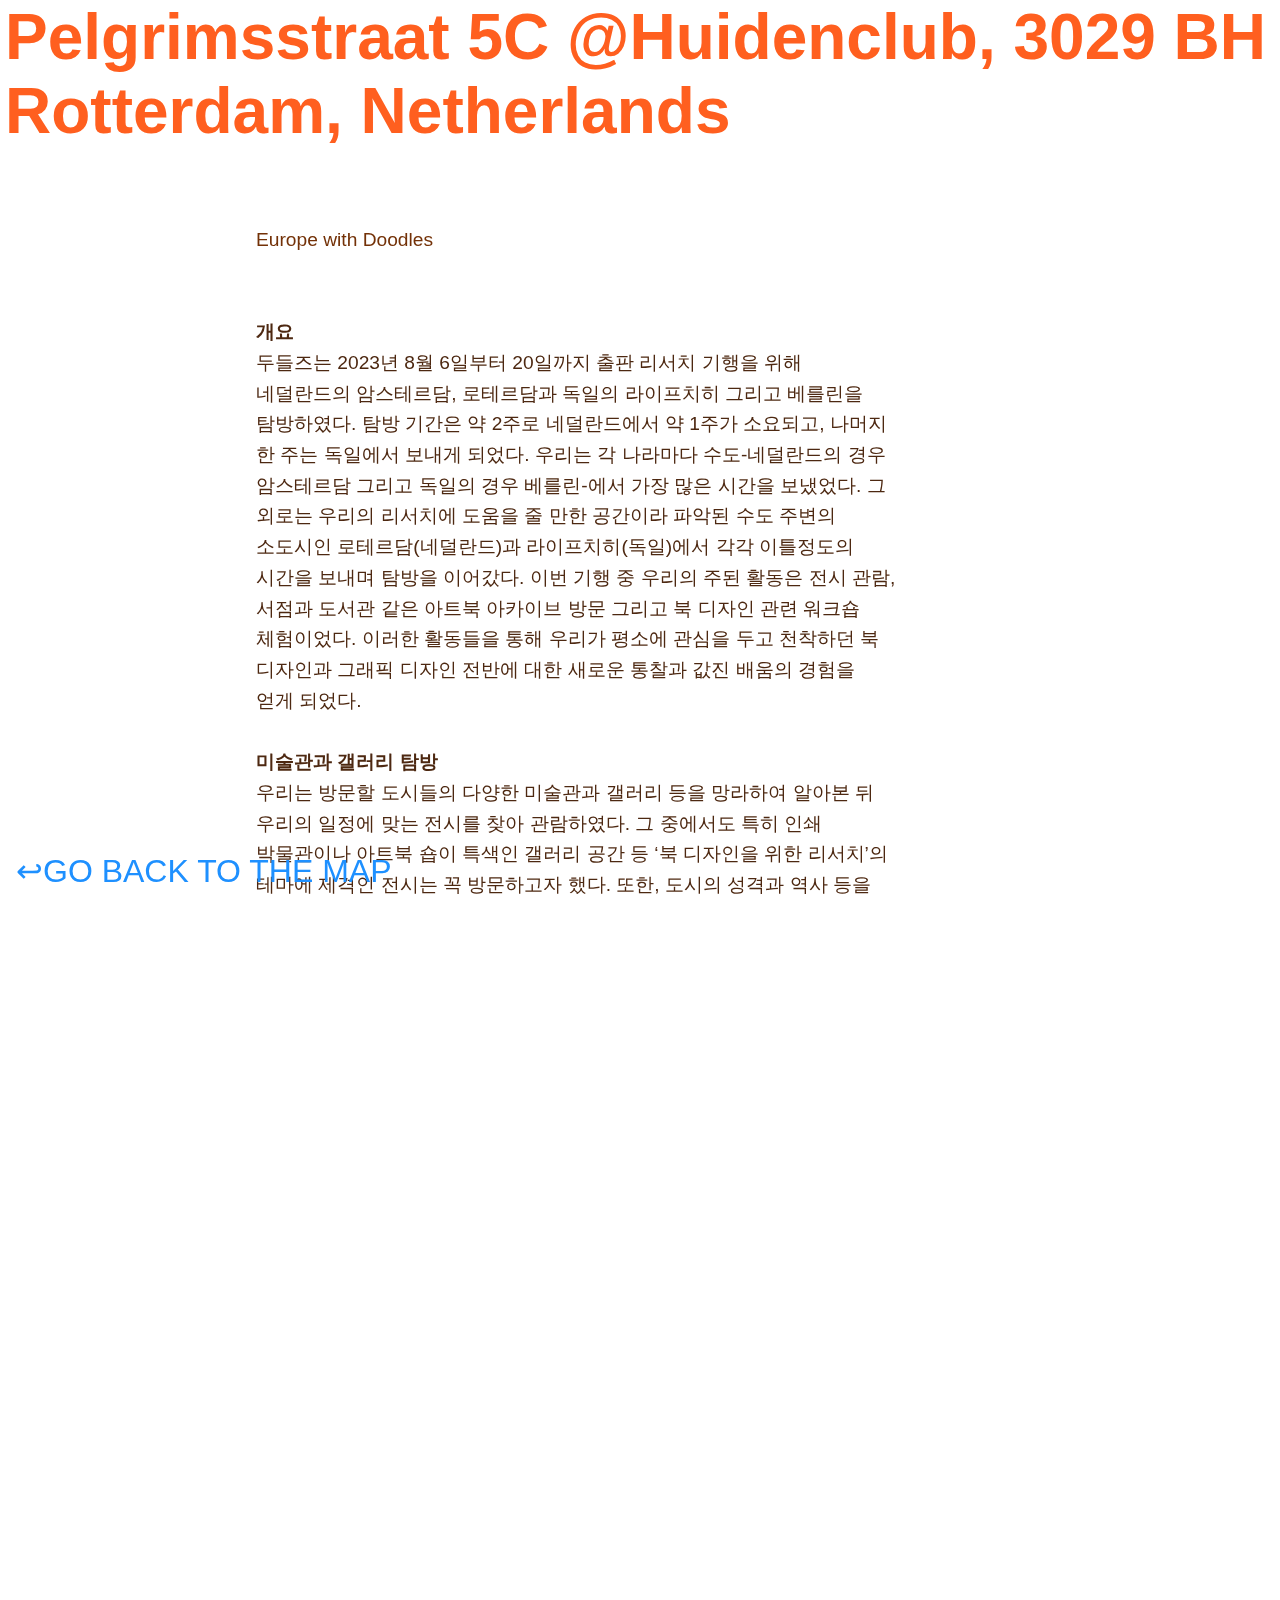
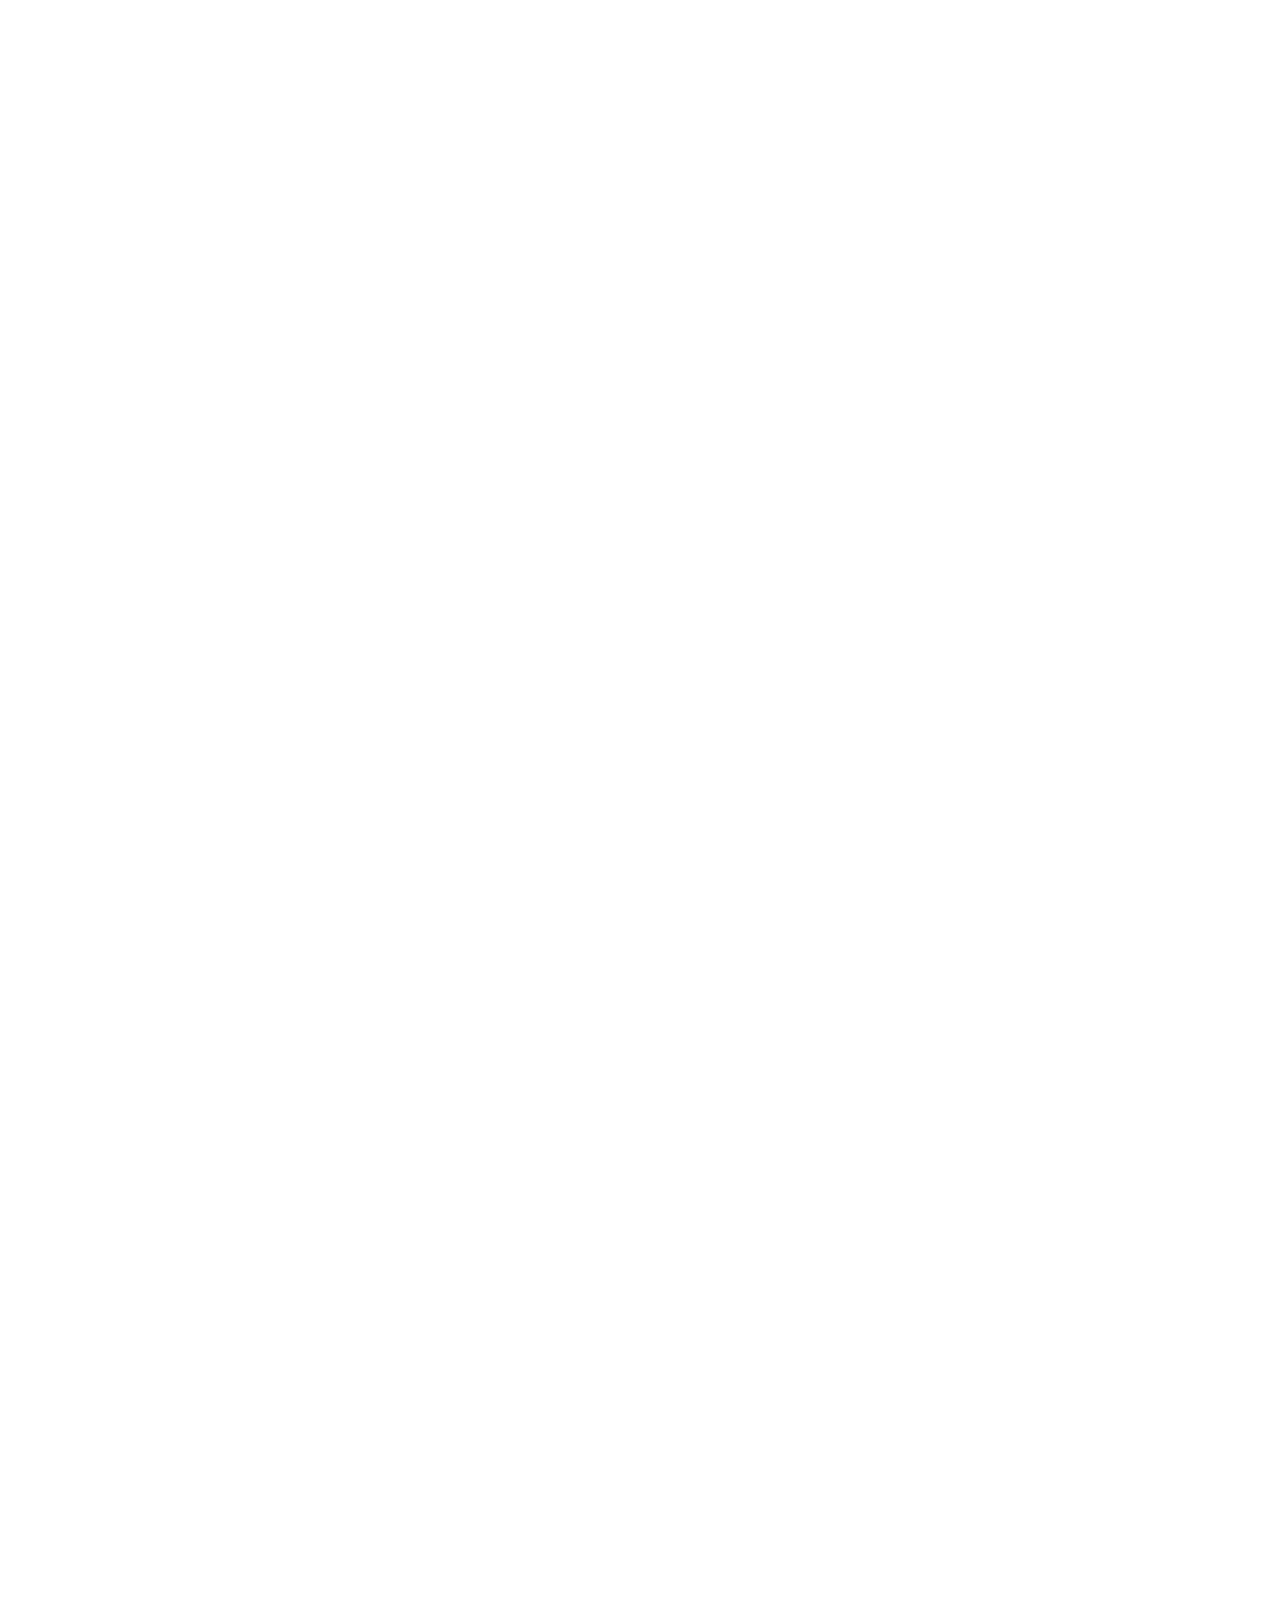
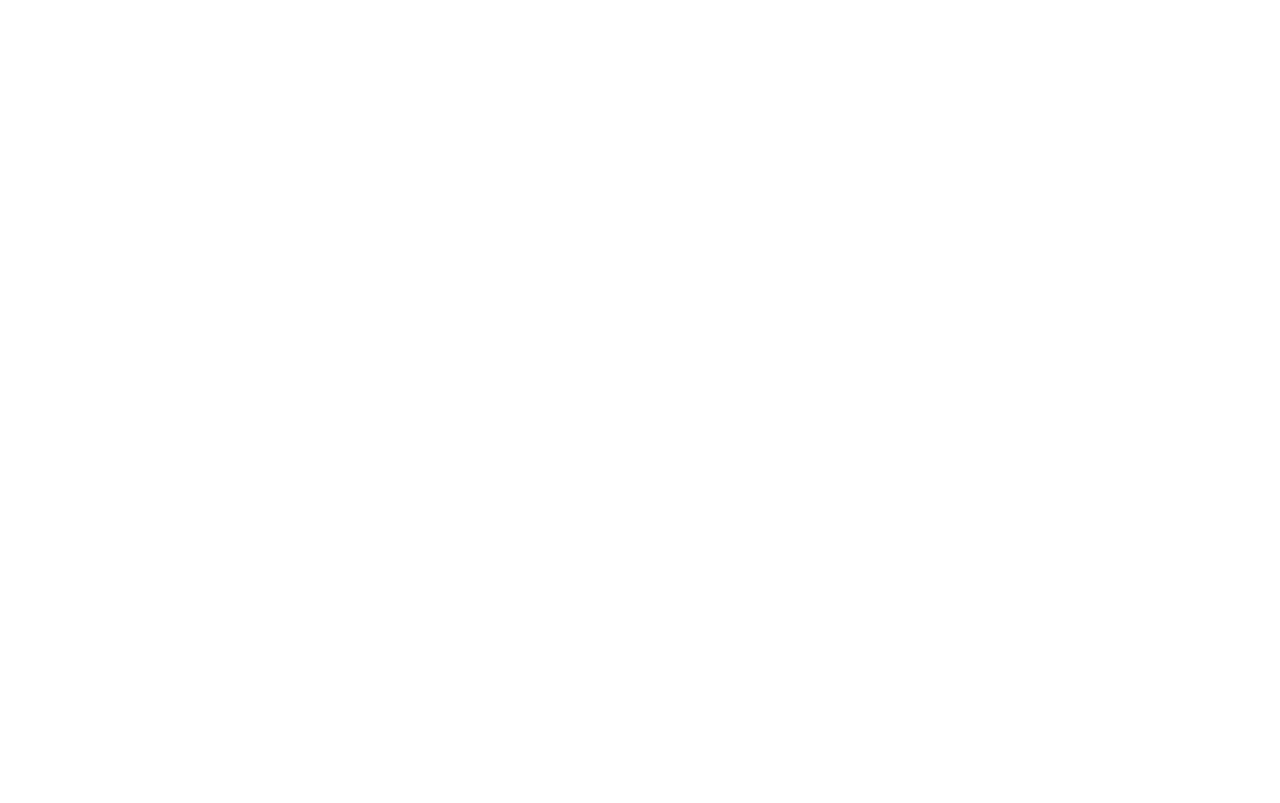
<file: amsterdampage.html>
<!DOCTYPE html>
<html lang="ko">
    <head>
        <meta charset="utf-8">
        <title>in nl</title>
        <link href="./style.css" rel="stylesheet"/>
        <style>
            body, html {
            height: 100vh;
             width: 100vw;
             padding: 0;
             margin: 0;
             /*overflow-y: hidden;*/
             overflow-x: scroll;
             scroll-behavior: smooth;
            }

            a:active {
             color: #FF5F1F;
            }

            a:visited {
            color: #FF5F1F;
            }

            #title {
            position: fixed;
            width:100%;
            top: 0;
            left: 5px;
            margin: 0;
            font-family:'Franklin Gothic Medium', 'Arial Narrow', Arial, sans-serif;
            }

            #go-back {
            margin-right: 150px;
            position: fixed;
            bottom: 10px;
            }

            #go-back a{
                padding: 14px 16px;
                font-size: 2em;
                font-weight: normal;
                font-family:'Franklin Gothic Medium', 'Arial Narrow', Arial, sans-serif;
                color: dodgerblue;
            }

            #go-back a:hover{
                color: blue;
            }

            .text-container {
                position: relative;
                width:50%;
                height: auto;

                top: 25%;
                left:20%;
                
                color: #4d2811;
                word-break: keep-all;
                font-size: 1.2em;
                line-height:1.6;
                font-family:'Franklin Gothic Medium', 'Arial Narrow', Arial, sans-serif;
            }

            .text-container a{
                font-size: 1em;
                color:#733107; 
                font-family:'Franklin Gothic Medium', 'Arial Narrow', Arial, sans-serif;
            }


        </style>
    </head>

    <body>
        <h1 id="title"><a href="" style="font-size:2em" >Pelgrimsstraat 5C @Huidenclub, 3029 BH Rotterdam, Netherlands</a></h1>
        
            <div class="text-container"><a href="https://www.youtube.com/watch?v=p9b-hsWsX4k">Europe with Doodles</a>
                </br>
            </br></br>
                <strong>개요</strong></br>
                두들즈는 2023년 8월 6일부터 20일까지 출판 리서치 기행을 위해 네덜란드의 암스테르담, 로테르담과 독일의 라이프치히 그리고 베를린을 탐방하였다. 탐방 기간은 약 2주로 네덜란드에서 약 1주가 소요되고, 나머지 한 주는 독일에서 보내게 되었다. 우리는 각 나라마다 수도-네덜란드의 경우 암스테르담 그리고 독일의 경우 베를린-에서 가장 많은 시간을 보냈었다. 그 외로는 우리의 리서치에 도움을 줄 만한 공간이라 파악된 수도 주변의 소도시인 로테르담(네덜란드)과 라이프치히(독일)에서 각각 이틀정도의 시간을 보내며 탐방을 이어갔다. 이번 기행 중 우리의 주된 활동은 전시 관람, 서점과 도서관 같은 아트북 아카이브 방문 그리고 북 디자인 관련 워크숍 체험이었다. 이러한 활동들을 통해 우리가 평소에 관심을 두고 천착하던 북 디자인과 그래픽 디자인 전반에 대한 새로운 통찰과 값진 배움의 경험을 얻게 되었다. 
            </br></br>
                <strong>미술관과 갤러리 탐방</strong></br>
                우리는 방문할 도시들의 다양한 미술관과 갤러리 등을 망라하여 알아본 뒤 우리의 일정에 맞는 전시를 찾아 관람하였다. 그 중에서도 특히 인쇄 박물관이나 아트북 숍이 특색인 갤러리 공간 등 ‘북 디자인을 위한 리서치’의 테마에 제격인 전시는 꼭 방문하고자 했다.  또한, 도시의 성격과 역사 등을 톺아볼 수 있는 유명한 주요 갤러리들- 이를테면 스테들릭 미술관, 암스테르담 건축 박물관, 라이프치히 현대 미술관, 베를린 현대 미술관 등-과 동시대의 젊은 작가들의 작품을 살펴볼 수 있는 소규모 독립 갤러리들도 방문하였다. 다양한 전시와 전시 공간을 경험해보며, 예술을 통해 도시의 역사와 일상을 밀접하게 바라보게 되었고, 미술을 공부하고 향유하는 우리들에게는 이러한 방식의 ‘보기’가 도시를 더 깊고 첨예하게 이해하기에 좋은 방법으로 여겨졌다. 전시를 통해 도시의 숨겨진 이면이나 표면에 드러나지 않은 상황들을 이해해 볼 수 있었고, 동시대 미술 경향에 대해 한국과 비교해보며 폭 넓게 생각해 볼 수 있었다. 이러한 감상은 이를테면 도시의 색감이나 ‘둥글다’, ‘반듯하다’ 또는 ‘러프한 질감이 도드라진다’와 같은 외형적인 특징이 작품이나 전시 구조에도 반영된 것 같다는 느낌을 얻거나, 한국에서도 자주 보았던 동시대의 회화 경향들이 방문한 도시들의 젊은 작가들 작품 속에서도 비쳐지는 등의 감상으로 이어지는 식이었다. 더 나아가, 네덜란드와 독일의 전시에서는 전반적으로 한국보다 다양하고 이색적인(어쩌면 비교적 더 창의적인?) 작품 설치 방법들이 돋보였다. 특히 (지난 전시의) 폐자재를 재활용하거나 전시 설치에 있어 친환경적이고 ‘지속가능성’을 고려한 재료(만)를 사용하는 등의 실천이 매우 인상깊었다. 또한, 작품이나 전시를 통해 사회적인 이슈를 적극적으로 다루고 있는 모습도 우리에게 매우 각인되었는데, 사회적 담론(젠더 이슈, 유럽 내 이민자 계층화나 난민 생존 문제와 같은 사회정치적 현상, 지속가능성과 같은 환경 문제 등의 담론)이 ‘말하는 것’에 그치지 않고 예술로서의 ‘실천적 수행’으로 이어지는 부분들이 많아 이 또한 배울 점이라 생각되었다. 전시 통해 얻게 된 통찰이 미래에 두들즈의 전시를 꾸릴 때나 우리 각자의 졸업 전시 등을 준비할 때 분명 도움이 될 것이다. 
            </br></br>
                <strong>서점 투어</strong></br>
                예술 서적을 유통하고 있는 각지의 서점들을 방문하는 일정은 우리에게 그 무엇보다 필요했던 경험이었다. 독일이나 네덜란드에서 발행되는 책들의 경우, 책의 내용 뿐 아니라 물성적인 요소까지 두루 고려하여 독자들에게 시각적이고 촉감적인 경험으로 하여금 더 깊고 풍부한 독서의 경험을 주는 책들이 참 많았다. 서점에서 다양한 구조와 구성의 예술 서적들을 경험하며 북 디자인의 영역을 책의 컨텐츠, 이미지 또는 인쇄 요소와 같은 단순한 시각 요소로만 제한두어 제작하는 것이 아닌, 다른 감각들과의 작용을 고려하여 책이 더 총체적으로 읽히고 경험되는 것을 독자로서 직접 체험해 보는 기회를 얻게 되었다. 잇따라 우리가 생각하는 북 디자인을 새로이 정립할 수 있었고, 앞으로의 작업에 대한 많은 영감 받게 되었다. 또한,  Valiz, Spector Books, JapSam Books 등 북 디자인으로 유명한 해외 출판사들이나 Irma Boom, Karel Martens 등의 유명 그래픽 디자이너의 작품을 직접 경험할 수 있던 것 또한 절대 잊지 못할 경험이었다. 이들은 한국에서 쉽게 접할 수 있는 서적들이 아니기 때문에 더 귀중한 기회라고 생각되었다. 디자인의 과정과 결과물을 오롯이 시각적인 영역 안에서만 상정하는 것이 아니라, ‘보이는 것’ 이외의 것들까지 고려하는 것의 중요성을 느끼게 되었다. 이러한 경험은 앞으로 디자인 작업을 할 때 열린 마음을 가지고 더 다양한 측면을 생각하고 상상해 볼 것을 다짐하는 기회가 되었던 것 같다. 
            </br></br>
                <strong>워크숍</strong></br>
                우리는 암스테르담에서는 레터프레스 워크숍을 경험하였고, 베를린에서는 예술 출판물을 위한 북 바인딩 기초를 배우게 되었다. 이러한 워크숍을 통해 각 분야의 기본기를 다지고, 관련하여 기구와 도구에 대한 설명과 사용 방법을 익히게 되었다. 따라서 워크숍 이후 가장 먼저 들었던 생각은 앞으로 학교에 있는 레터프레스 기기나 다양한 인쇄 기구들을 사용해 봐야겠다는 것이었다. 이전에는 이런 시설물에 대한 실마리를 얻지 못하여 활용해 볼 생각조차 하지 않았다면, 지금은 이것들을 활용하여 다양한 연습과 작업을 상상해보는 것에 이르게 되었다. 암스테르담 GWA에서 진행한 워크숍의 경우 개인별 작업에 대한 피드백을 받았던 것이 특히 좋았다. 짧은 시간이었지만, 마치 그곳에서 학교를 다니는 것 같다는 인상을 받기도 하였다. 또한, 워크숍 일정 중 GWA에서 인턴으로 일하고 있는 벨기에 왕립미술학교의 그래픽 디자인 석사과정 재학생을 만나볼 기회가 있었는데, 그와 대화를 나누며 유럽의 디자인 학생들의 생활과 모습을 어렴풋이 그려볼 수도 있었다. 그들은 비교적 손으로 작업하는 기회가 우리보다 많다는 것도 알게 되었다. 우리가 잠식되어 있던 디지털 환경에서 벗어나, 손으로 작업하는 경험은 우연 속에서 독특한 질감과 형태를 발견하게끔 하고, 컴퓨터 그래픽이나 디지털 도구로는 절대 구현낼 수 없는 이미지를 만드는 결과를 도출하였다. 또한 손의 감각을 되살리며 더욱 창의적인 형태와 작업 과정에 대한 발상이나 영감을 얻기도 하였다. 워크숍을 통해 다시 한번 손으로 작업하는 것에 대한 중요성을 느끼게 되며, 우리들끼리라도 이러한 작업들을 스스로 실천할 것을 다짐했던 순간이었다. 베를린 Einbuch.haus에서의 북 바인딩 워크숍의 경우, 책의 입체 구조와 페이지네이션의 구성이 얼마나 독자의 경험에 많은 영향을 끼치는지 다시 한번 알게된 경험이었다. 특히 이미지가 많이 활용되거나, 글자의 이미지화를 상정하는 타이포그래피가 중요한 책(그래픽 디자이너는 주로 이러한 책을 만들고 다루게 된다)이라면 더욱 그러할 것이다. 간단한 스티칭부터, 조금 더 복잡한 바인딩 구조의 기본을 배우고, 워크숍이 끝난 후 아인북하우스의 다양한 다른 아트북들을 살펴보며 북 디자인의 무궁무진한 가능성을 볼 수 있게 되었다. 이전에는 이러한 책들의 구조가 마냥 신기할 따름이었다면, 워크숍을 통해 이미 한 차례 구조에 대한 기초를 배운 격이었으므로 어떻게 그것들을 재현해 볼 수 있을지 스스로 가늠해 볼 수 있을 정도의 수준이 된 것 같았다. 베를린에서의 워크숍이 끝난 이후에는 선생님으로부터 추천받은 큰 화방에 들려 바인딩에 필요한 물품을 직접 사오기도 하였다. 우리는 우리가 구매한 도구들과 학교에 비치된 판화 그리고 인쇄 기구들을 활용한 다양한 인쇄 활동들을 도모하고 있다. 
            </br></br>
                <strong>전반적으로</strong></br>
                비슷한 관심사를 나누고 있고, 평소에 함께 작업을 해왔던 친구들과 여행을 다녀와보니, 다른 여정보다 더욱 풍성하고 얻을게 많았던 경험이었다. 우리가 두 나라, 네 도시에서 보고, 듣고, 느낀 것이 단순한 자극이자 신기한 무언가로만 주입된 것이 아니라, 작업에 있어 활용 가능한 데이터이자 우리의 창작욕구를 돋는 영감거리로 축적될 수 있었다. 비슷한 관심사를 공유하고 동일한 일정을 경험했더라도, 우리 사이에는 경험을 받아들이는 관점과 견해의 차이가 있었기 때문에, 매 순간 서로의 개인적인 경험과 느낌을 공유하면서 또 다른 새로운 통찰을 얻을 수도 있었다. 늘 함께 작업을 해왔던 친구들이라 서로의 특징이나 작업 방식을 꿰뚫고 있다보니, 각자에게 필요하거나 제격인 것이 있다면 먼저 찾아서 추천해주고 공유했던 것도 참 좋았다. 우리가 함께 활동해 온 시간과 경험이 새삼 감사하고 소중하게 느껴졌다. 중간 중간 도시를 옮겨 갈때나 긴 경유와 연착의 비행 스케줄을 소화하느라 육체적으로 힘들고 피로한 적도 많았다. 하지만 도희와 솔아와 함께였기에 힘든 순간도 웃어 넘길 수 있었고, 오히려 그 안에서 즐거움과 의미를 발견할 수 있었던 것 같다. 길이 남을 이 여정을 함께 해 준 도희와 솔아에게, 그리고 귀중한 기회를 마련해 준 서울시립대학교에 다시 감사의 마음을 전한다. 앞으로의 두들즈의 여정도 이번 여행의 경험처럼 즐겁고 활기차길!
                
            </div>
        

        <footer id="go-back">
                <a href="./index.html">&#8617;GO BACK TO THE MAP</a>
        </footer>

    </body>
    
</html>
</file>
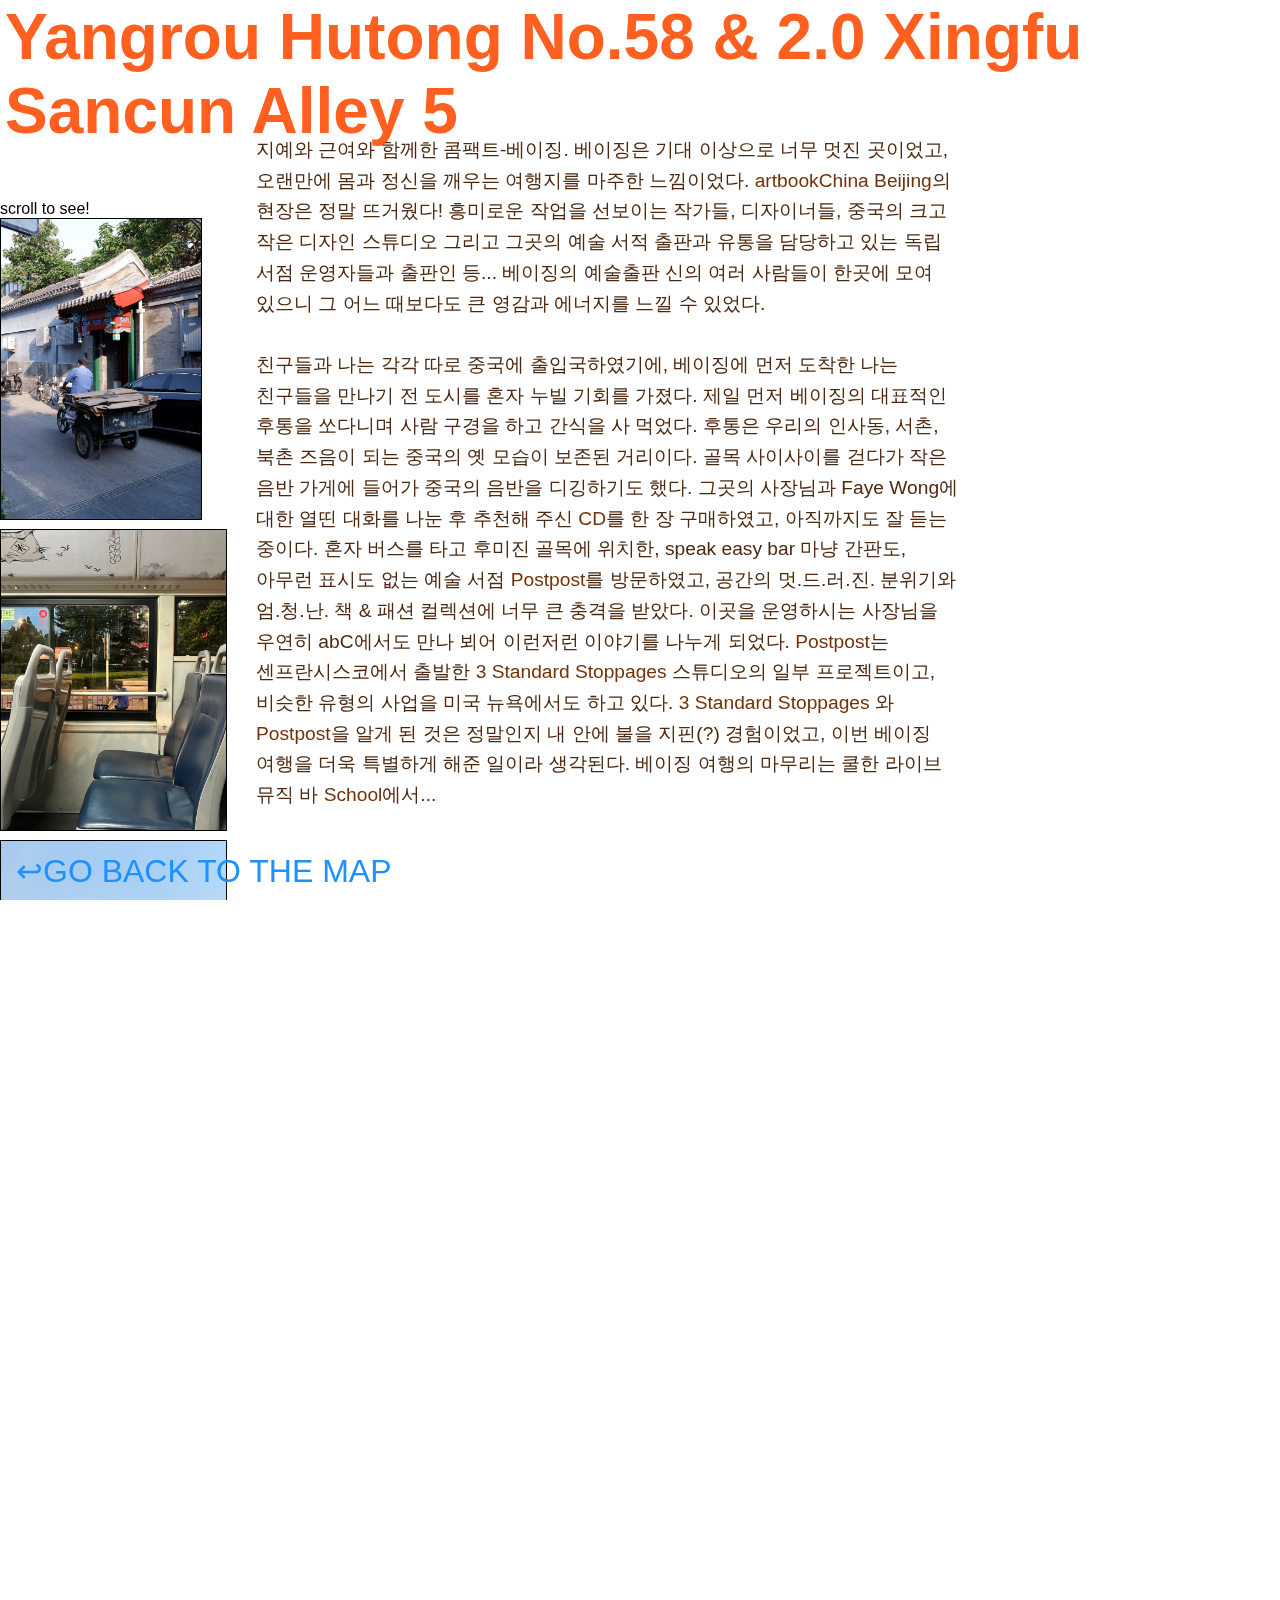
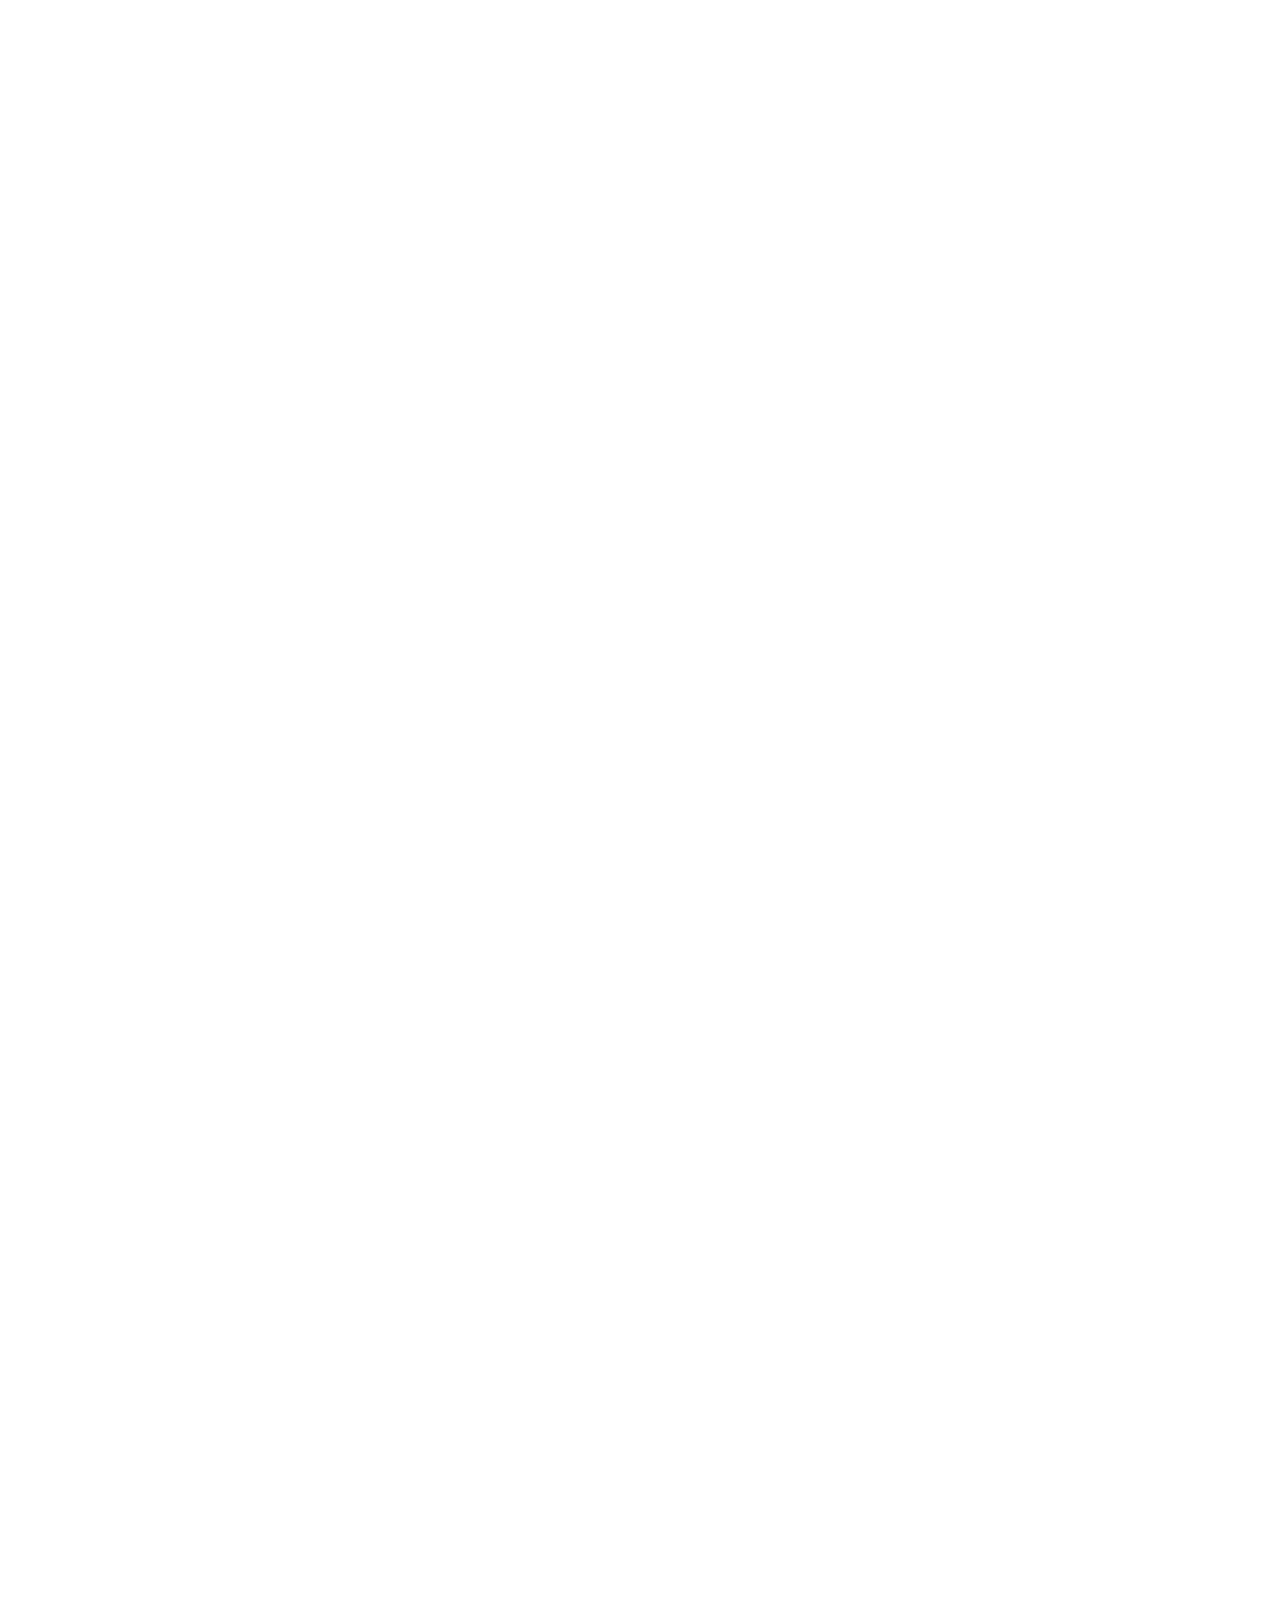
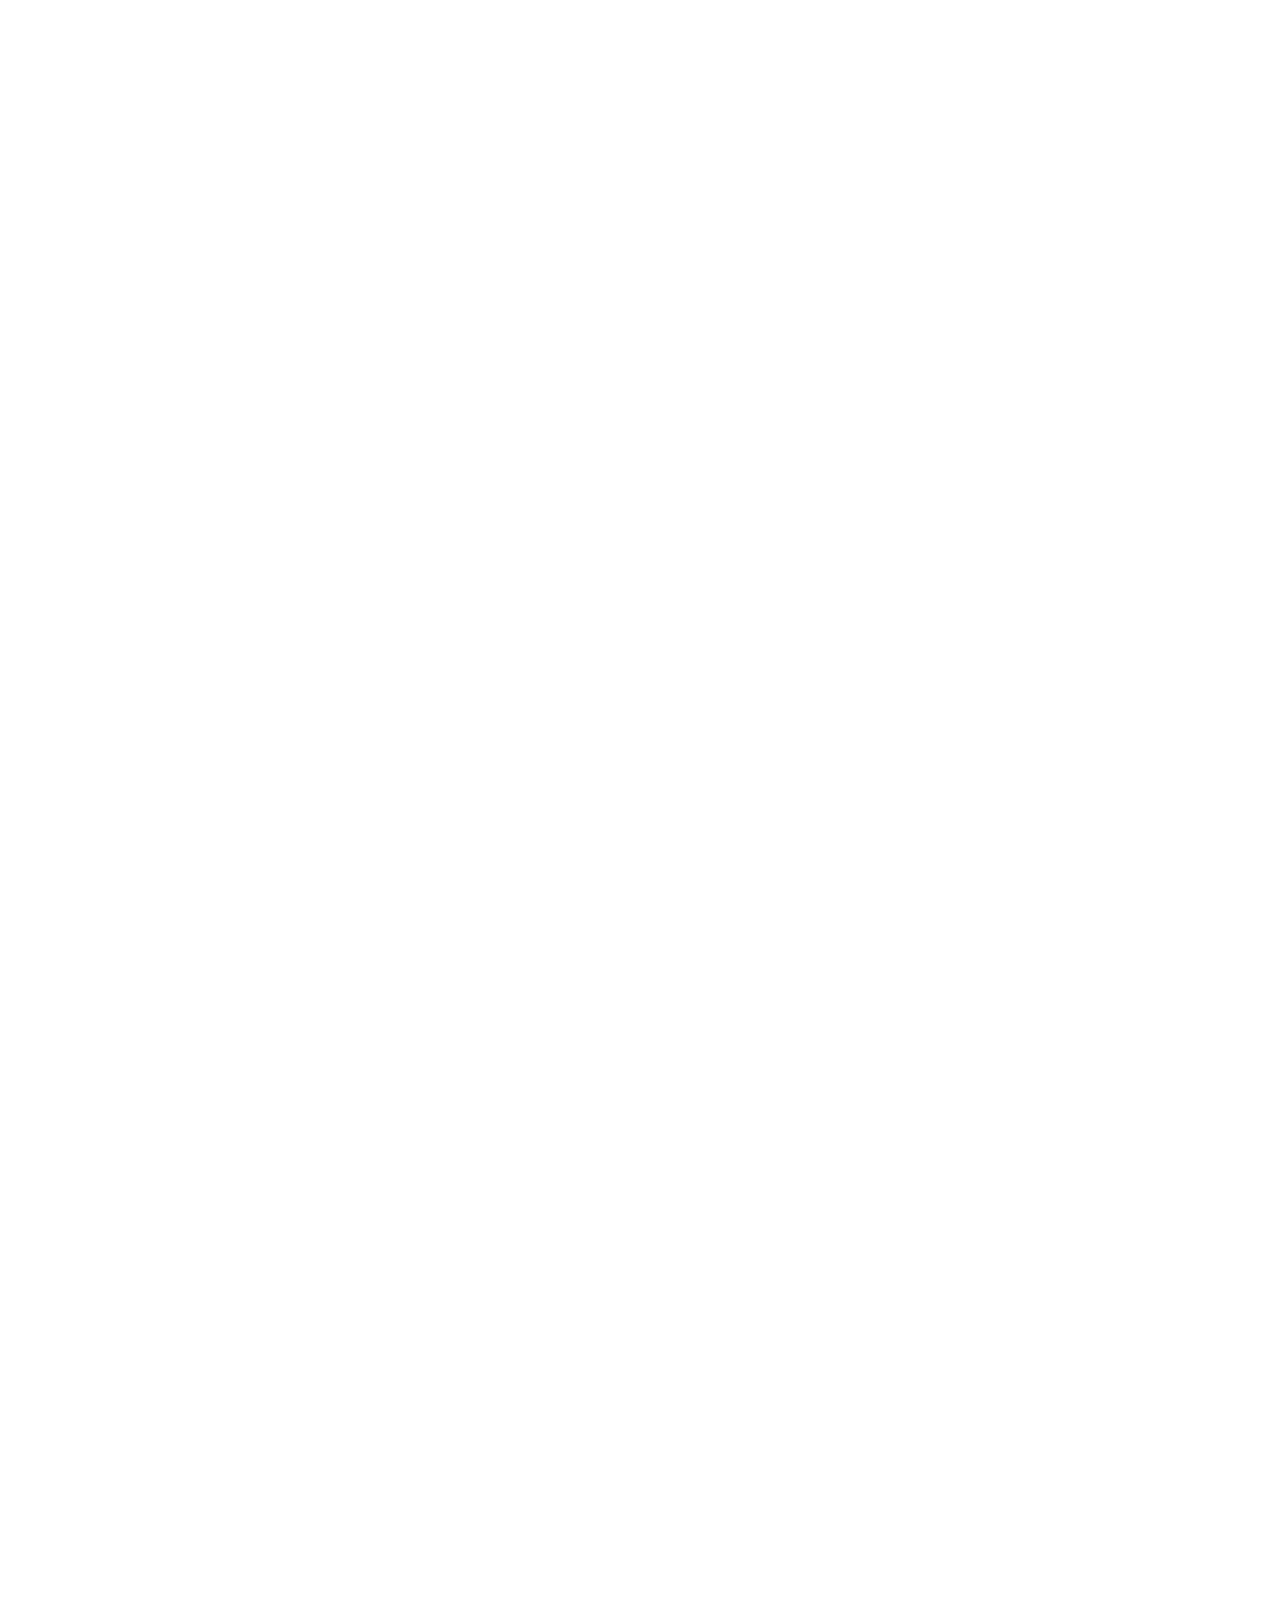
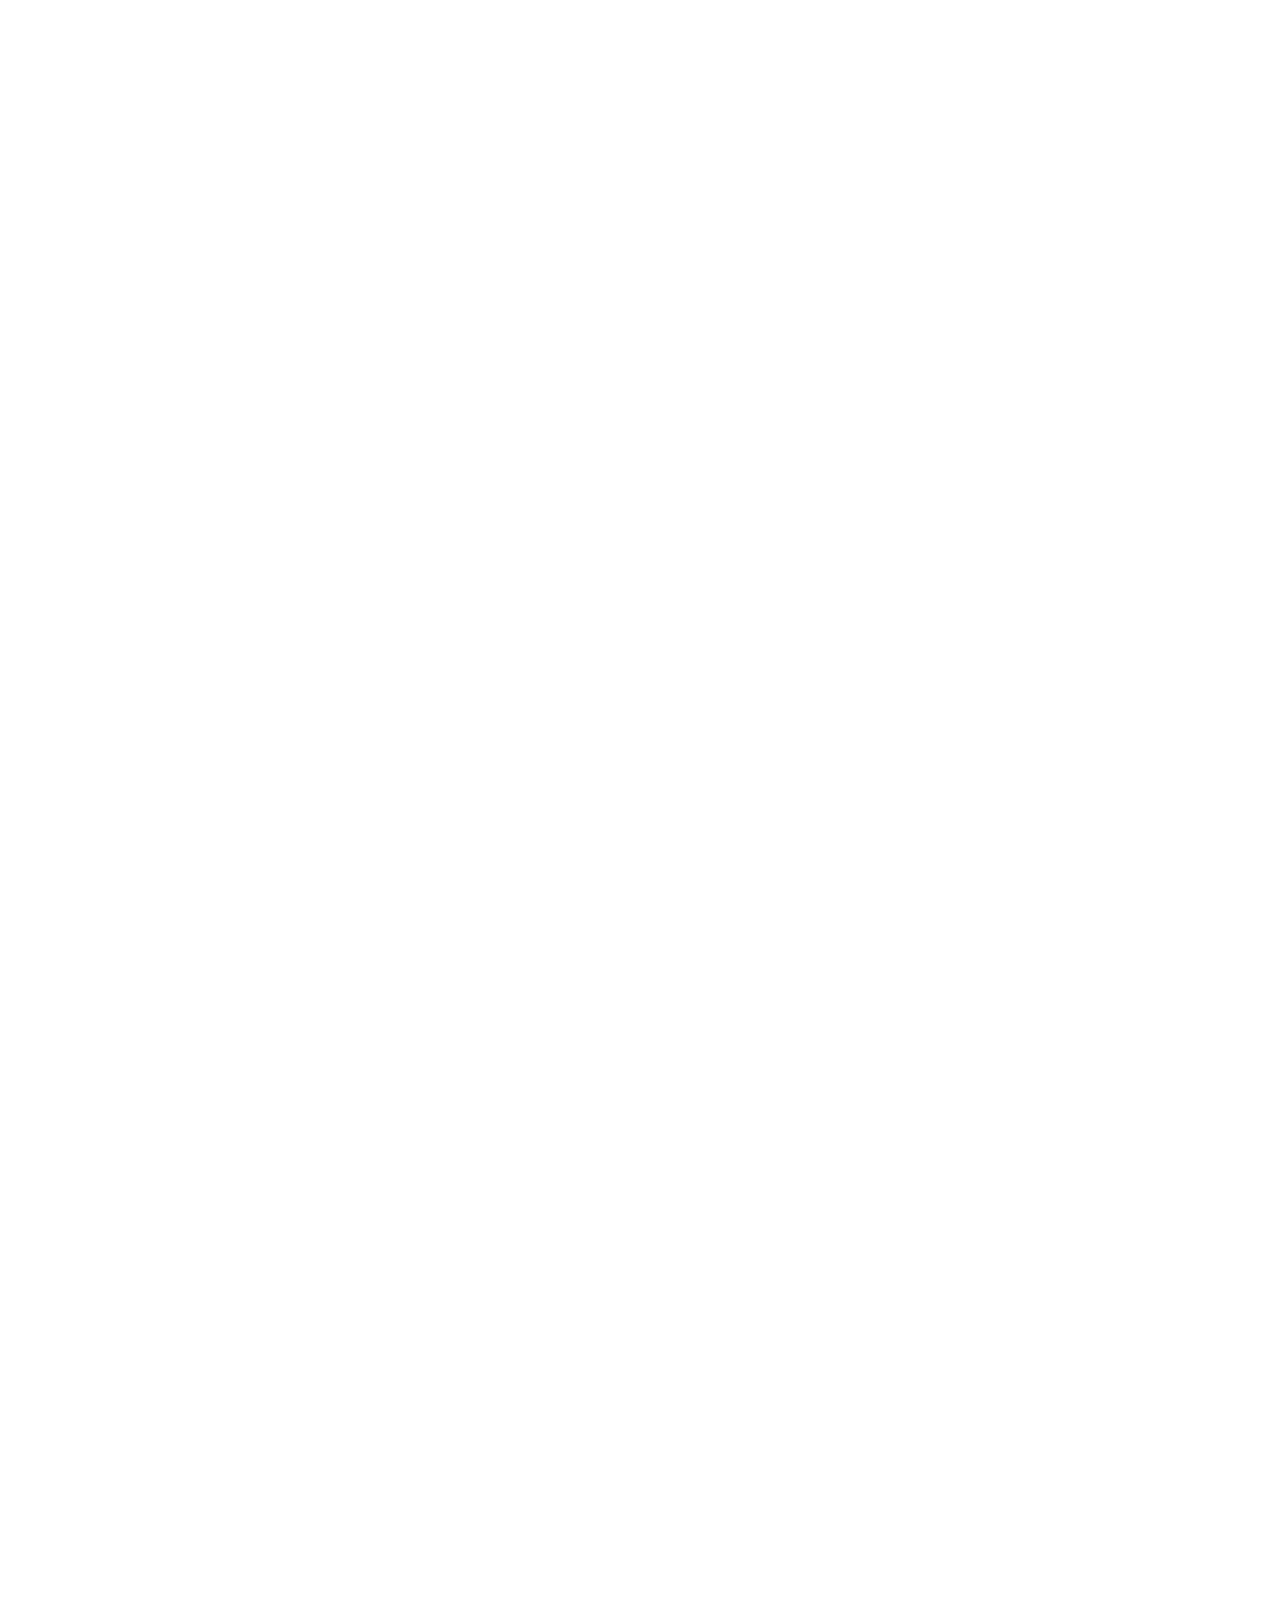
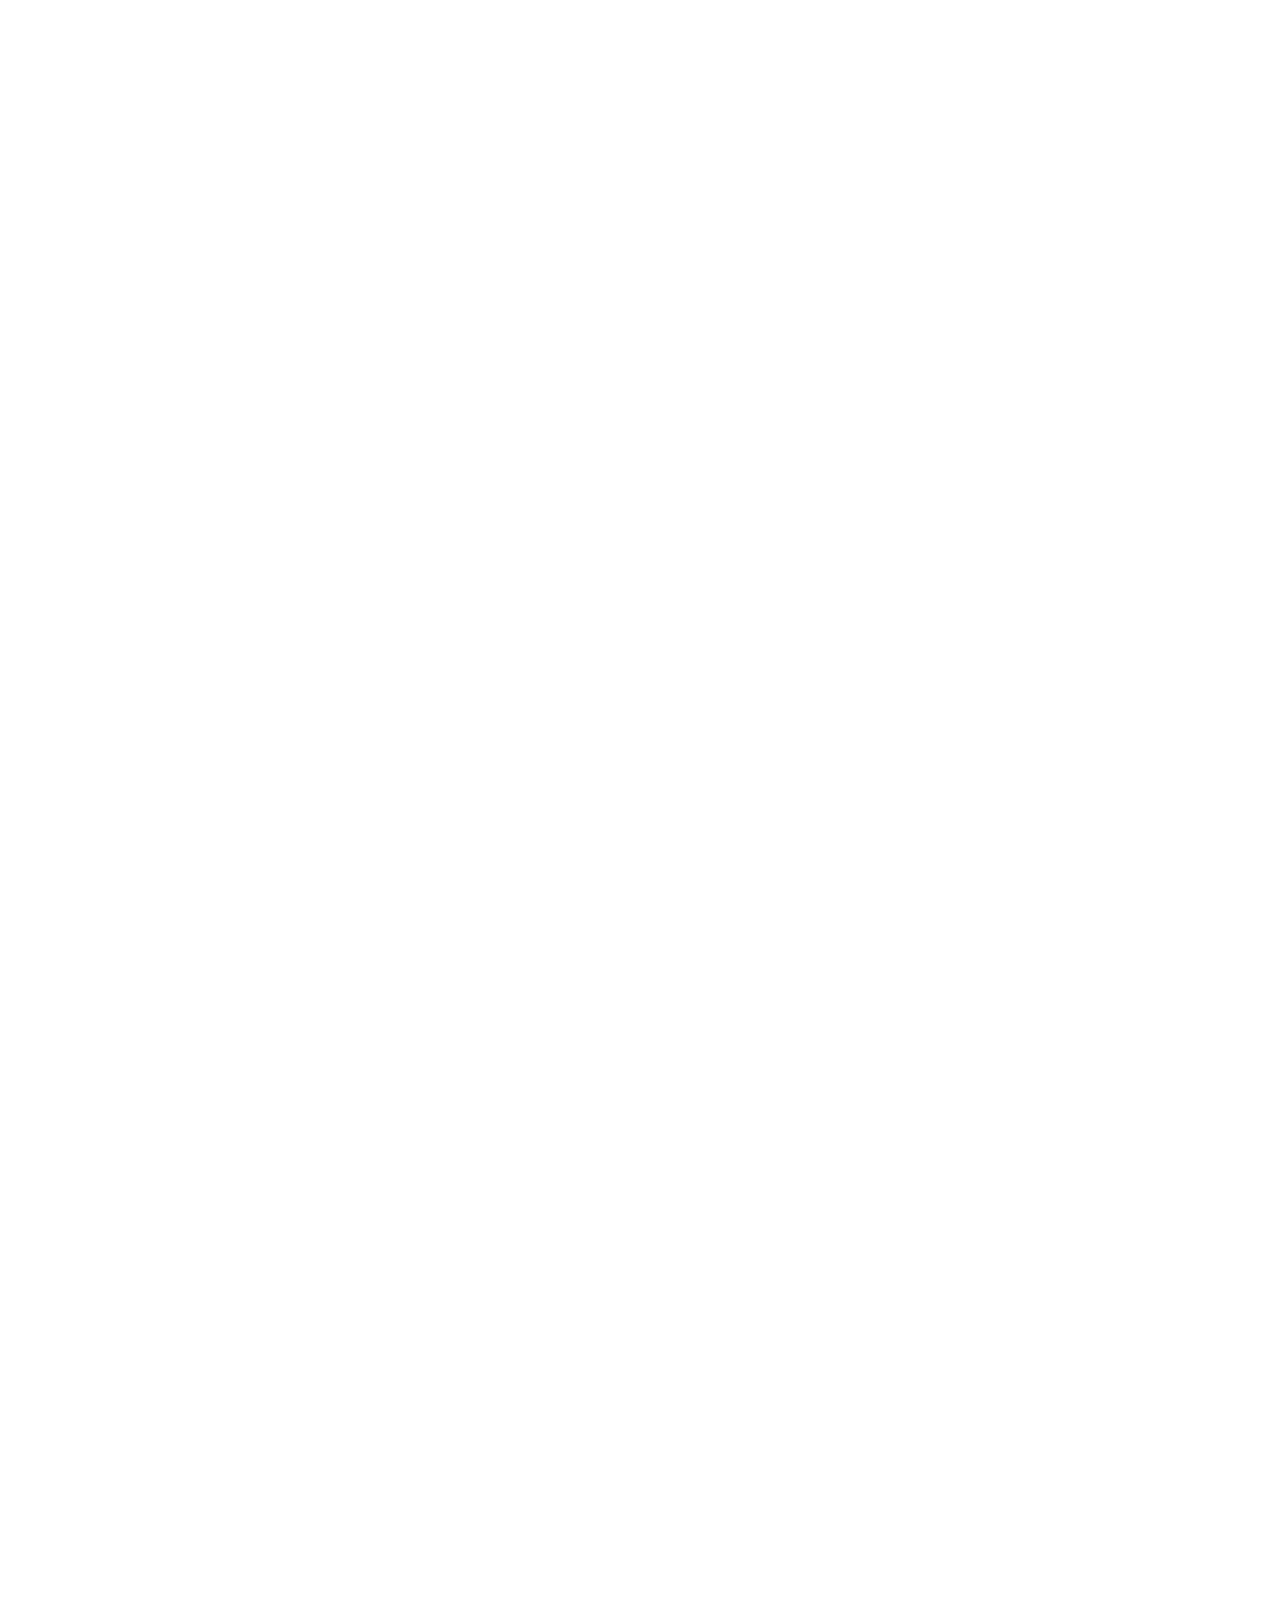
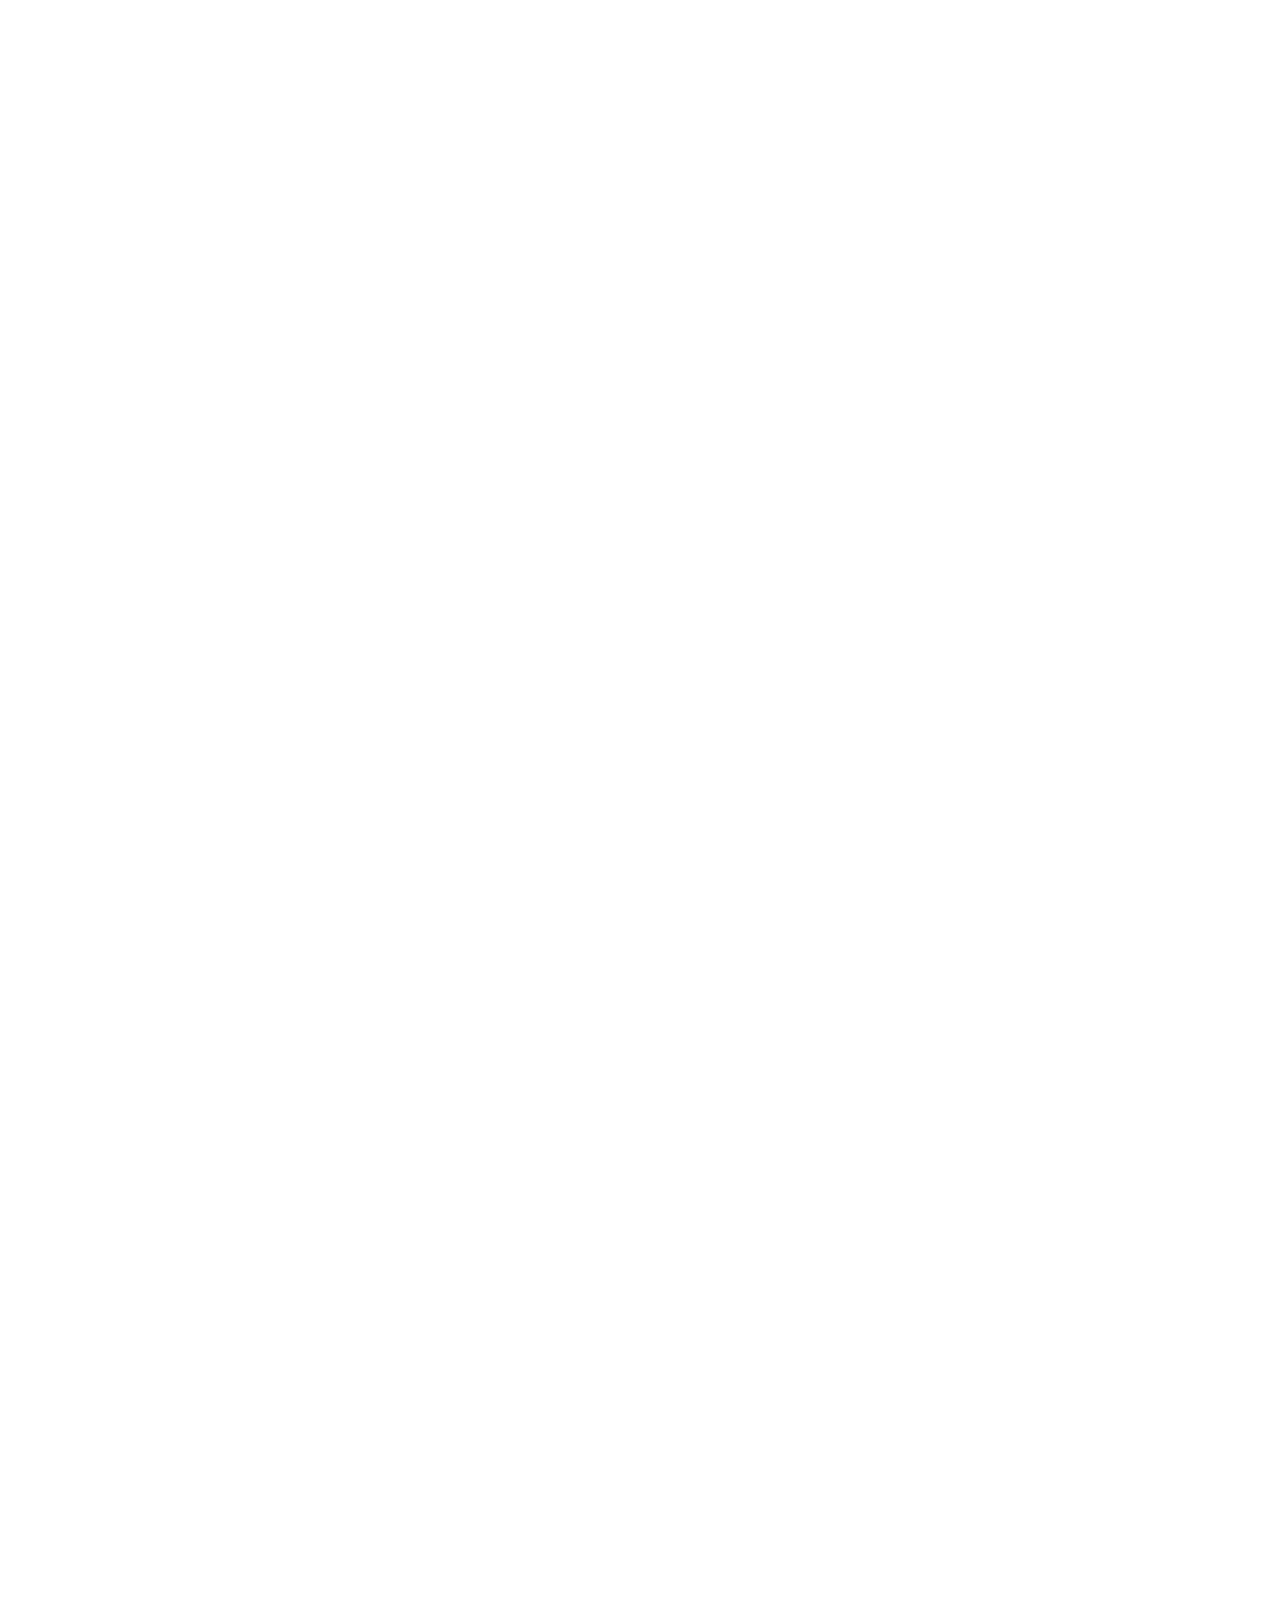
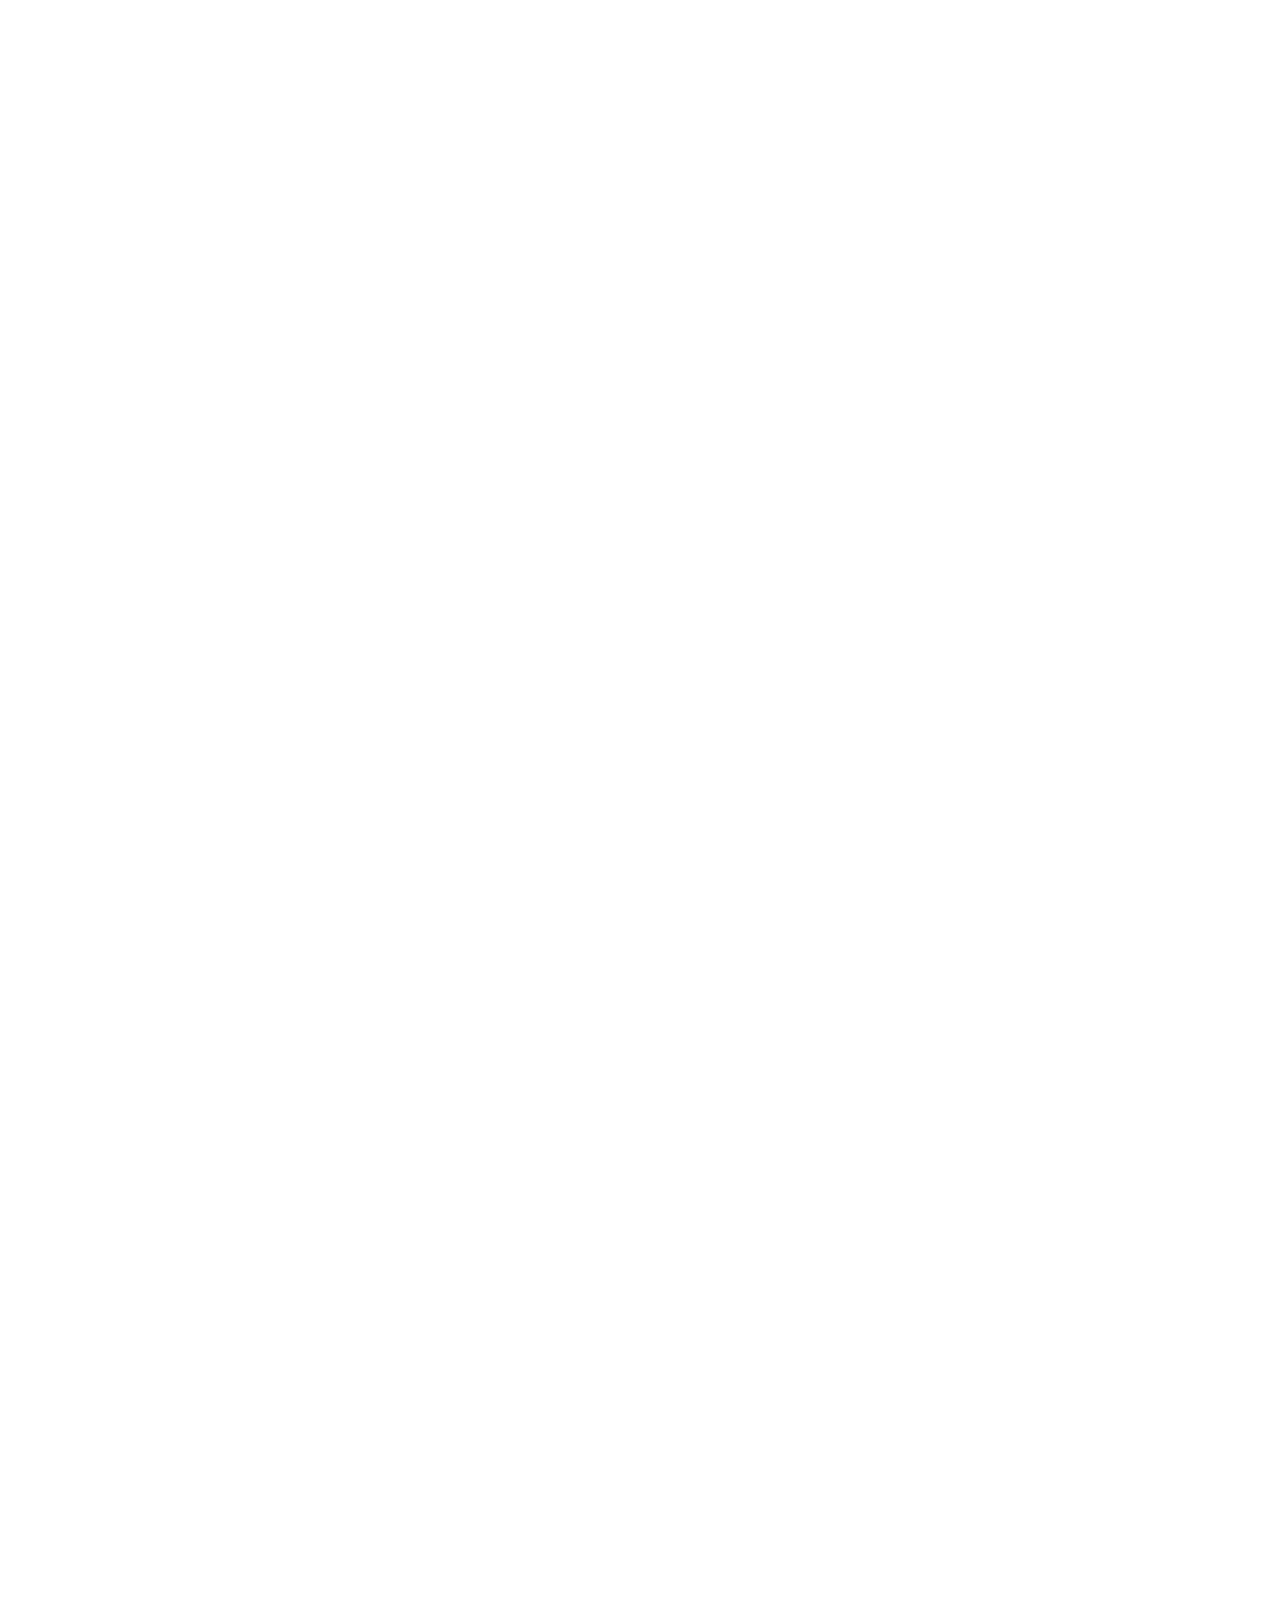
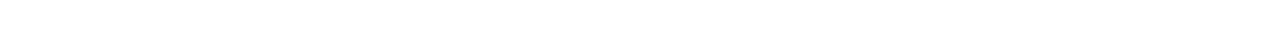
<file: beijingpage.html>
<!DOCTYPE html>
<html lang="ko">
    <head>
        <meta charset="utf-8">
        <title>in beijing</title>
        <link href="./style.css" rel="stylesheet"/>
        <style>
            body, html {
             width: 100vw;
             height: 100vh;
             padding: 0;
             margin: 0;
             /*overflow-y: hidden;*/
             overflow-x: hidden;
             scroll-behavior: smooth;
            }

            a:active {
             color: #FF5F1F;
            }

            a:visited {
            color: #FF5F1F;
            }

            #title {
            position: fixed;
            width:100%;
            top: 0;
            left: 5px;
            margin: 0;
            font-family:'Franklin Gothic Medium', 'Arial Narrow', Arial, sans-serif;
            }

            #go-back {
            margin-right: 150px;
            position: fixed;
            bottom: 10px;
            }

            #go-back a{
                padding: 14px 16px;
                font-size: 2em;
                font-weight: normal;
                font-family:'Franklin Gothic Medium', 'Arial Narrow', Arial, sans-serif;
                color: dodgerblue;
            }

            #go-back a:hover{
                color: blue;
            }

            .text-container {
                position: absolute;
                width:55%;
                height: auto;
                z-index: 999;

                top: 15%;
                left:20%;
                
                color: #4d2811;
                word-break: keep-all;
                font-size: 1.2em;
                line-height:1.6;
                font-family:'Franklin Gothic Medium', 'Arial Narrow', Arial, sans-serif;
            }

            .text-container a{
                font-size: 1em;
                color:#733107; 
                font-family:'Franklin Gothic Medium', 'Arial Narrow', Arial, sans-serif;
            }

            #page-medias {
                position: relative;
                display:inline-flexbox;
                align-items: center;
                max-width: 100%;
                overflow-x: scroll;
                margin-top: 200px;
                margin-bottom: 150px;
                font-family: 'Gill Sans', 'Gill Sans MT', Calibri, 'Trebuchet MS', sans-serif;
            }

            #image-container img {
                width:auto;
                height: 300px;
                margin-right: 30px;
                margin-bottom: 5px;
                border: 1px solid black;
            }

        </style>
    </head>

    <body>
        <h1 id="title"><a href="" style="font-size:2em" >Yangrou Hutong No.58 & 2.0 Xingfu Sancun Alley 5</a></h1>
        
            <div class="text-container">지예와 근여와 함께한 콤팩트-베이징. 베이징은 기대 이상으로 너무 멋진 곳이었고, 오랜만에 몸과 정신을 깨우는 여행지를 마주한 느낌이었다.
                <a href="https://www.instagram.com/ab_sjdj_jsjs_sjsk_sj66_/">artbookChina Beijing</a>의 현장은 정말 뜨거웠다! 흥미로운 작업을 선보이는 작가들, 디자이너들, 중국의 크고 작은 디자인 스튜디오 그리고 그곳의 예술 서적 출판과 유통을 담당하고 있는 독립 서점 운영자들과 출판인 등...
                베이징의 예술출판 신의 여러 사람들이 한곳에 모여 있으니 그 어느 때보다도 큰 영감과 에너지를 느낄 수 있었다.</br></br>
            친구들과 나는 각각 따로 중국에 출입국하였기에, 베이징에 먼저 도착한 나는 친구들을 만나기 전 도시를 혼자 누빌 기회를 가졌다. 제일 먼저 베이징의 대표적인 후통을 쏘다니며 사람 구경을 하고 간식을 사 먹었다.
             후통은 우리의 인사동, 서촌, 북촌 즈음이 되는 중국의 옛 모습이 보존된 거리이다. 골목 사이사이를 걷다가 작은 음반 가게에 들어가 중국의 음반을 디깅하기도 했다.
              그곳의 사장님과 Faye Wong에 대한 열띤 대화를 나눈 후 추천해 주신 <a href="https://www.youtube.com/watch?v=ZcEjuSUNutQ&list=RDZcEjuSUNutQ&index=1" target="_blank">CD</a>를 한 장 구매하였고, 아직까지도 잘 듣는 중이다.
               혼자 버스를 타고 후미진 골목에 위치한, speak easy bar 마냥 간판도, 아무런 표시도 없는 예술 서점 
            <a href="https://www.instagram.com/3standardstoppage/" target="_blank">Postpost</a>를 방문하였고, 공간의 멋.드.러.진. 분위기와 엄.청.난. 
            책 & 패션 컬렉션에 너무 큰 충격을 받았다. 이곳을 운영하시는 사장님을 우연히 abC에서도 만나 뵈어 이런저런 이야기를 나누게 되었다. 
            <a href="https://www.instagram.com/3standardstoppage/" target="_blank">Postpost</a>는 센프란시스코에서 출발한
            <a href="https://3ssstudios.com/pages/links" target="_blank">3 Standard Stoppages</a> 스튜디오의 일부 프로젝트이고, 비슷한 유형의 사업을 미국 뉴욕에서도 하고 있다.
            <a href="https://3ssstudios.com/pages/links" target="_blank"> 3 Standard Stoppages</a>
            와 <a href="https://www.instagram.com/3standardstoppage/" target="_blank">Postpost</a>을 알게 된 것은 정말인지 내 안에 불을 지핀(?) 경험이었고,
             이번 베이징 여행을 더욱 특별하게 해준 일이라 생각된다. 베이징 여행의 마무리는 쿨한 라이브 뮤직 바 <a href="https://maps.app.goo.gl/WBGhXL7BoaohJ3at8">School</a>에서...</div>
            
             <div id="page-medias">
                <div id="image-container">
                    <span style="display: block">scroll to see!</span>
                    <img src="beijing/img01.jpeg">
                </div>

                <div id="image-container">
                    <img src="beijing/img04.jpeg">
                </div>

                <div id="image-container">
                    <img src="beijing/img05.jpeg">
                </div>

                <div id="image-container">
                    <img src="beijing/img06.jpeg">
                </div>

                <div id="image-container">
                    <img src="beijing/img02.jpeg">
                </div>
                
                <div id="image-container">
                    <img src="beijing/img03.jpeg">
                </div>

                <div id="image-container">
                    <img src="beijing/img07.jpeg">
                </div>
                
                <div id="image-container">
                    <img src="beijing/img08.jpeg">
                </div>

                <div id="image-container">
                    <img src="beijing/img09.jpeg">
                </div>

                <div id="image-container">
                    <img src="beijing/img10.jpeg">
                </div>

                <div id="image-container">
                    <img src="beijing/img11.jpeg">
                </div>

                <div id="image-container">
                    <img src="beijing/img12.jpeg">
                </div>

                <div id="image-container">
                    <img src="beijing/img13.jpeg">
                </div>

                <div id="image-container">
                    <img src="beijing/img14.jpeg">
                </div>

                <div id="image-container">
                    <img src="beijing/img15.jpeg">
                </div>

                <div id="image-container">
                    <img src="beijing/img16.jpeg">
                </div>

                <div id="image-container">
                    <img src="beijing/img17.jpeg">
                </div>

                <div id="image-container">
                    <img src="beijing/img18.jpeg">
                </div>

                <div id="image-container">
                    <img src="beijing/img19.jpeg">
                </div>

                <div id="image-container">
                    <img src="beijing/img20.jpeg">
                </div>

                <div id="image-container">
                    <img src="beijing/img21.jpeg">
                </div>

                <div id="image-container">
                    <img src="beijing/img22.jpeg">
                </div>

                <div id="image-container">
                    <img src="beijing/img23.jpeg">
                </div>

                <div id="image-container">
                    <img src="beijing/img24.jpeg">
                </div>

                <div id="image-container">
                    <img src="beijing/img25.jpeg">
                </div>

                <div id="image-container">
                    <img src="beijing/img26.jpeg">
                </div>

                <div id="image-container">
                    <img src="beijing/img27.jpeg">
                </div>


                <div id="image-container">
                    <img src="beijing/img28.jpeg">
                </div>


                <div id="image-container">
                    <img src="beijing/img29.jpeg">
                </div>

                <div id="image-container">
                    <img src="beijing/img30.jpeg">
                </div>

                <div id="image-container">
                    <img src="beijing/img31.jpeg">
                </div>

                <div id="image-container">
                    <img src="beijing/img32.jpeg">
                </div>

                <div id="image-container">
                    <img src="beijing/img33.jpeg">
                </div>

                <div id="image-container">
                    <img src="beijing/img34.jpeg">
                </div>

                <div id="image-container">
                    <img src="beijing/img35.jpeg">
                </div>



            </div>
        

        <footer id="go-back">
                <a href="./index.html">&#8617;GO BACK TO THE MAP</a>
        </footer>

    </body>
    
</html>
</file>
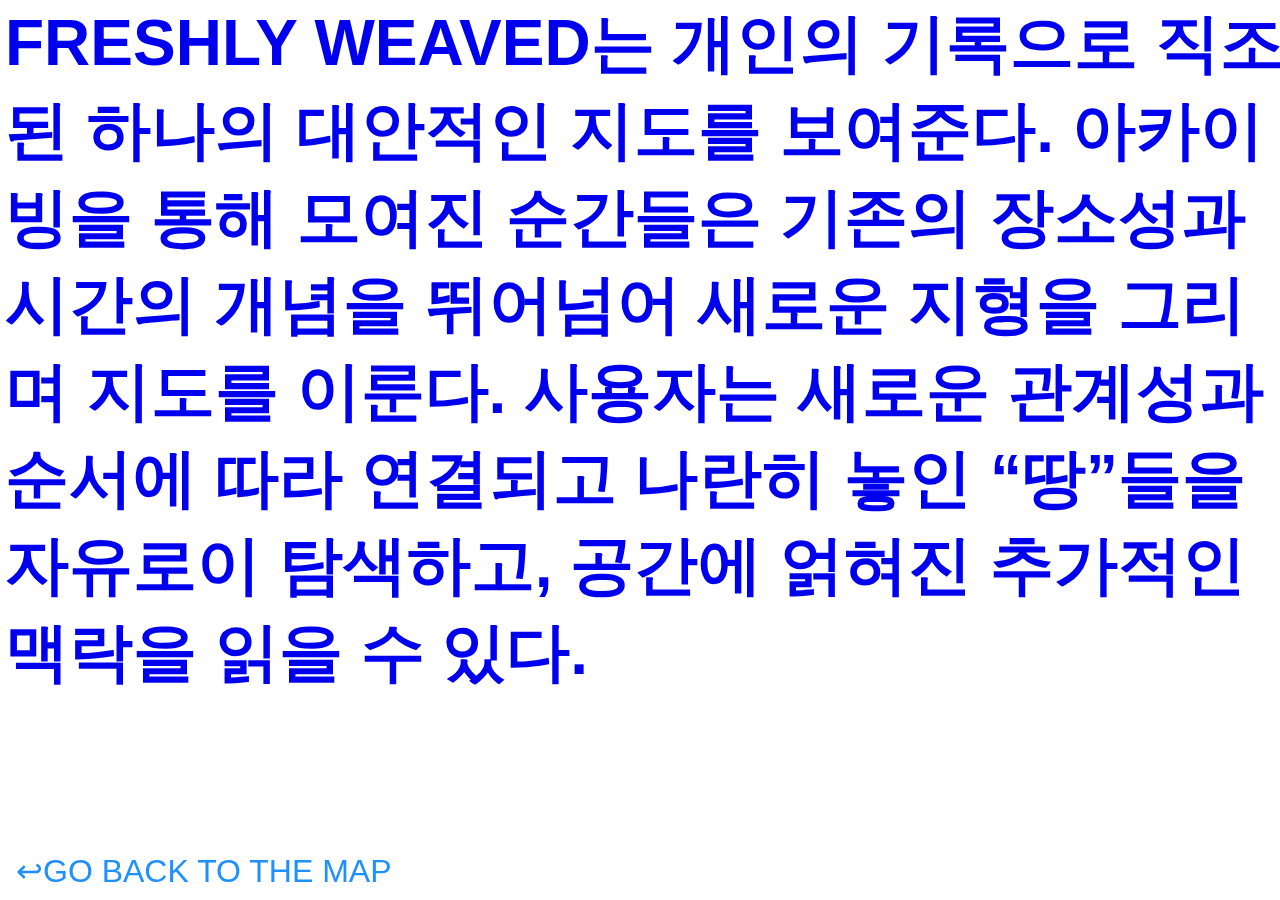
<file: infopage.html>
<!DOCTYPE html>
<html lang="ko">
    <head>
        <meta charset="utf-8">
        <title>Info page</title>
        <link href="./style.css" rel="stylesheet"/>
        <style>
            body, html {
            height: 100vh;
             width: 100vw;
             padding: 0;
             margin: 0;
             /*overflow-y: hidden;*/
             overflow-x: hidden;
             scroll-behavior: smooth;
            }

            a:active {
             color: #FF5F1F;
            }

            a:visited {
            color: #FF5F1F;
            }

            #title {
            position: fixed;
            width:100%;
            top: 0;
            left: 5px;
            margin: 0;
            font-family:'Franklin Gothic Medium', 'Arial Narrow', Arial, sans-serif;
            z-index: 98;
            }

            #go-back {
            margin-right: 150px;
            position: fixed;
            bottom: 10px;
            }

            #go-back a{
                padding: 14px 16px;
                font-size: 2em;
                font-weight: normal;
                font-family:'Franklin Gothic Medium', 'Arial Narrow', Arial, sans-serif;
                color: dodgerblue;
            }

            #go-back a:hover{
                color: blue;
            }

            @keyframes blink-effect {
             50% {
            opacity: 0;
            }
             }

            .blink {
             animation: blink-effect 1s step-end infinite;
            }



        </style>
    </head>
    <body>
        <h1 id="title">
            <a href="./infopage.html" style="font-size:2em"><span class="blink">FRESHLY WEAVED</span>는 개인의 기록으로 직조된 하나의 대안적인 지도를 보여준다.
                아카이빙을 통해 모여진 순간들은 기존의 장소성과 시간의 개념을 뛰어넘어 새로운 지형을 그리며 지도를 이룬다. 사용자는 새로운 관계성과 순서에 따라 연결되고 나란히 놓인 “땅”들을 자유로이 탐색하고, 공간에 얽혀진 추가적인 맥락을 읽을 수 있다.
                </a>
        </h1>

        <div>
            
        </div>

        <footer id="go-back">
                <a href="./index.html">&#8617;GO BACK TO THE MAP</a>
        </footer>

    </body>
    
</html>
</file>
<file: style.css>
body, html {
    height: 100vh;
    width: 100vw;
    padding: 0;
    margin: 0;
    scroll-behavior: smooth;
}

#background{
    position: absolute;
}

a{
    font-size: 1.4em;
    text-decoration: none;
}

a:active {
  color: #ff8400;
}

a:visited {
    color:#ff8400;
}

#title {
    position: fixed;
    width:100%;
    top: 0;
    left: 5px;
    margin: 0;
    mix-blend-mode: color-dodge;
    font-family:'Franklin Gothic Medium', 'Arial Narrow', Arial, sans-serif;
    z-index: 98;
}

@keyframes blink-effect {
    50% {
      opacity: 0;
    }
  }

  .blink {
    animation: blink-effect 1s step-end infinite;
  }

#menu-bars {
    margin-right: 150px;
    position: fixed;
    bottom: 10px;
}

#navigation a{
    padding: 14px 16px;
    font-size: 1.9em;
    font-weight: bold;
    font-family:'Franklin Gothic Medium', 'Arial Narrow', Arial, sans-serif;
    color: #8aeaff;
}

#navigation a:hover{
    color:blue;
}

#spans {
    z-index: 99;
}
.spans span{
    position: absolute;
    padding: 3px;
    background-color: white;
    color:blue;
    font-size:0.6em;
    font-family:'Franklin Gothic Medium', 'Arial Narrow', Arial, sans-serif;
}

.spans span:hover{ 
    animation: shake 0.5s;
    animation-iteration-count: infinite;
}

@keyframes shake {
    0% { transform: translate(1px, 1px) rotate(0deg); }
    10% { transform: translate(-1px, -2px) rotate(-1deg); }
    20% { transform: translate(-3px, 0px) rotate(1deg); }
    30% { transform: translate(3px, 2px) rotate(0deg); }
    40% { transform: translate(1px, -1px) rotate(1deg); }
    50% { transform: translate(-1px, 2px) rotate(-1deg); }
    60% { transform: translate(-3px, 1px) rotate(0deg); }
    70% { transform: translate(3px, 1px) rotate(-1deg); }
    80% { transform: translate(-1px, -1px) rotate(1deg); }
    90% { transform: translate(1px, 2px) rotate(0deg); }
    100% { transform: translate(1px, -2px) rotate(-1deg); }
}

.spans a:hover {
	cursor: pointer;
	color: blue;
}

span a {
	text-decoration: none;
}

button{
    position: relative;
}
</file>
